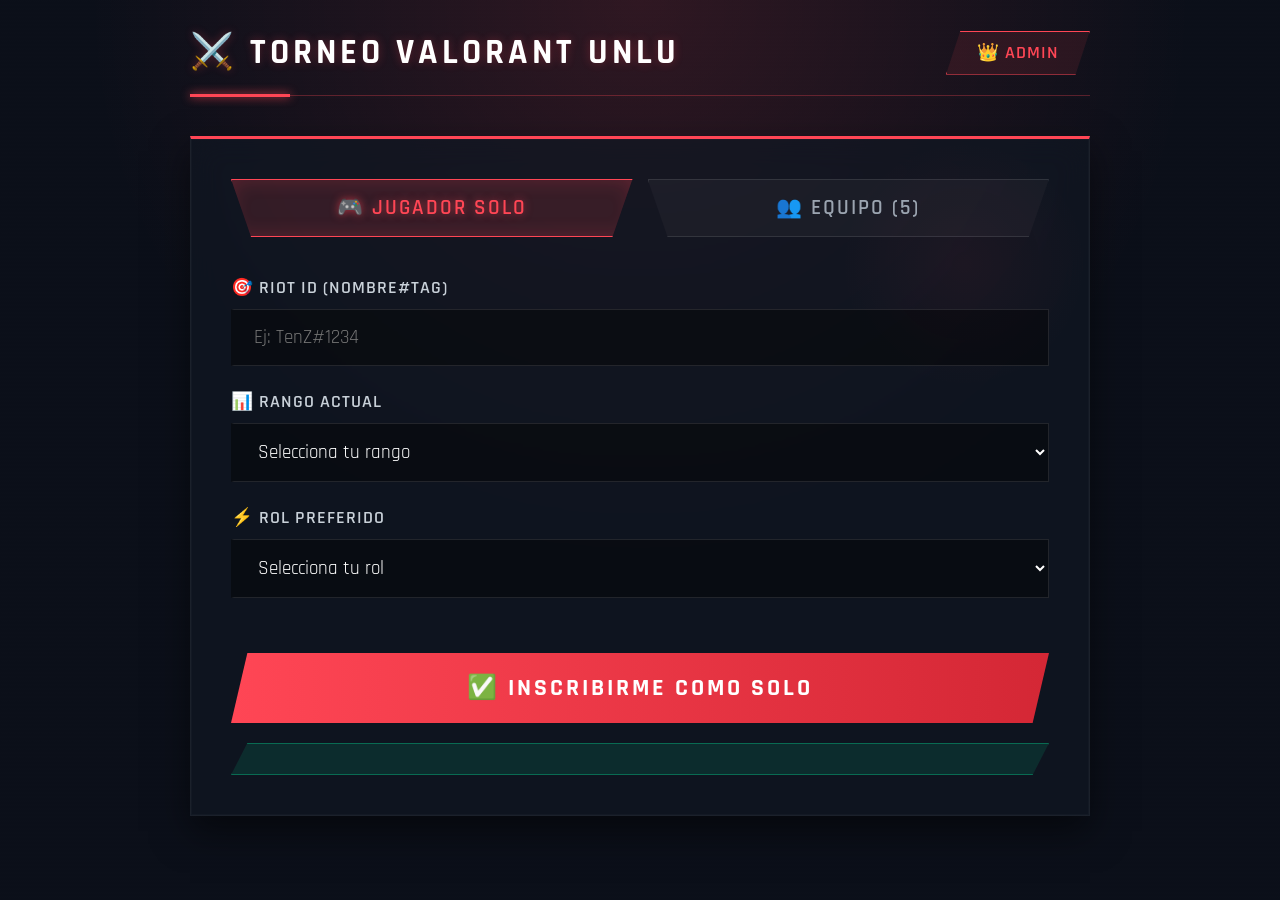
<file: index.html>
<!DOCTYPE html>
<html lang="es">
<head>
    <meta charset="UTF-8">
    <meta name="viewport" content="width=device-width, initial-scale=1.0">
    <title>Inscripción Torneo Valorant | UNLU Esports</title>
    <link rel="stylesheet" href="styles.css">
</head>
<body>

<div class="container">
    <div class="header">
        <h1>⚔️ TORNEO VALORANT UNLU</h1>
        <button class="btn-admin" onclick="abrirModalAdmin()">👑 ADMIN</button>
    </div>

    <div class="card">
        <div class="tabs">
            <button class="tab-btn active" id="tabSolo">🎮 JUGADOR SOLO</button>
            <button class="tab-btn" id="tabEquipo">👥 EQUIPO (5)</button>
        </div>

        <!-- FORMULARIO SOLO -->
        <div id="formSolo">
            <div class="form-group">
                <label>🎯 RIOT ID (Nombre#Tag)</label>
                <input type="text" id="soloRiotId" placeholder="Ej: TenZ#1234">
            </div>
            <div class="form-group">
                <label>📊 RANGO ACTUAL</label>
                <select id="soloRango">
                    <option value="">Selecciona tu rango</option>
                    <option>Hierro</option><option>Bronce</option><option>Plata</option>
                    <option>Oro</option><option>Platino</option><option>Diamante</option>
                    <option>Ascendente</option><option>Inmortal</option><option>Radiante</option>
                </select>
            </div>
            <div class="form-group">
                <label>⚡ ROL PREFERIDO</label>
                <select id="soloRol">
                    <option value="">Selecciona tu rol</option>
                    <option>Duelista</option><option>Controlador</option>
                    <option>Centinela</option><option>Iniciador</option>
                    <option>Flex (cualquiera)</option>
                </select>
            </div>
            <button class="btn-register" onclick="registrarSolo()">✅ INSCRIBIRME COMO SOLO</button>
            <div id="msgSolo" class="success-msg"></div>
        </div>

        <!-- FORMULARIO EQUIPO -->
        <div id="formEquipo" class="hidden">
            <div class="form-group">
                <label>🏷️ NOMBRE DEL EQUIPO</label>
                <input type="text" id="nombreEquipo" placeholder="Ej: Los Tryhards">
            </div>
            <div class="form-group">
                <label>👑 CAPITÁN (RIOT ID)</label>
                <input type="text" id="capitanId" placeholder="Ej: Capitan#LAN">
            </div>
            <div class="team-grid">
                <div><label>🎮 Jugador 2</label><input type="text" id="p2" placeholder="RIOT ID"></div>
                <div><label>🎮 Jugador 3</label><input type="text" id="p3" placeholder="RIOT ID"></div>
                <div><label>🎮 Jugador 4</label><input type="text" id="p4" placeholder="RIOT ID"></div>
                <div><label>🎮 Jugador 5</label><input type="text" id="p5" placeholder="RIOT ID"></div>
            </div>
            <button class="btn-register" onclick="registrarEquipo()">✅ INSCRIBIR EQUIPO</button>
            <div id="msgEquipo" class="success-msg"></div>
        </div>
    </div>
</div>

<!-- MODAL ADMIN -->
<div id="modalAdmin" class="modal hidden">
    <div class="modal-content">
        <span class="close-modal" onclick="cerrarModalAdmin()">&times;</span>
        <h2>🔐 ACCESO ADMINISTRADOR</h2>
        <div class="form-group">
            <label>Usuario</label>
            <input type="text" id="adminUser" placeholder="Usuario">
        </div>
        <div class="form-group">
            <label>Contraseña</label>
            <input type="password" id="adminPass" placeholder="Contraseña">
        </div>
        <div class="modal-buttons">
            <button class="btn-login" onclick="loginAdmin()">ENTRAR</button>
            <button class="btn-cancel" onclick="cerrarModalAdmin()">CANCELAR</button>
        </div>
        <div id="adminError" class="error-msg"></div>
    </div>
</div>

<!-- PANEL ADMIN (se muestra después de login) -->
<div id="panelAdminGlobal" class="hidden">
    <div class="card" style="margin-top: 30px;">
        <h2>👑 PANEL DE ADMINISTRACIÓN</h2>
        <div class="admin-actions">
            <button onclick="exportarDatos()">📋 EXPORTAR JSON</button>
            <button onclick="limpiarBase()" style="background:#ff4655;">🗑️ LIMPIAR TODO</button>
            <button onclick="cerrarSesionAdmin()">🚪 CERRAR SESIÓN</button>
        </div>

        <div class="admin-panel">
            <h3>🎮 JUGADORES SOLO</h3>
            <table id="tablaSolo">
                <thead><tr><th>Riot ID</th><th>Rango</th><th>Rol</th><th>Fecha</th><th></th></tr></thead>
                <tbody></tbody>
            </table>

            <h3>👥 EQUIPOS REGISTRADOS</h3>
            <table id="tablaEquipo">
                <thead><tr><th>Equipo</th><th>Capitán</th><th>Jugadores</th><th>Fecha</th><th></th></tr></thead>
                <tbody></tbody>
            </table>
        </div>
    </div>
</div>

<script src="app.js"></script>

</body>
</html>
</file>
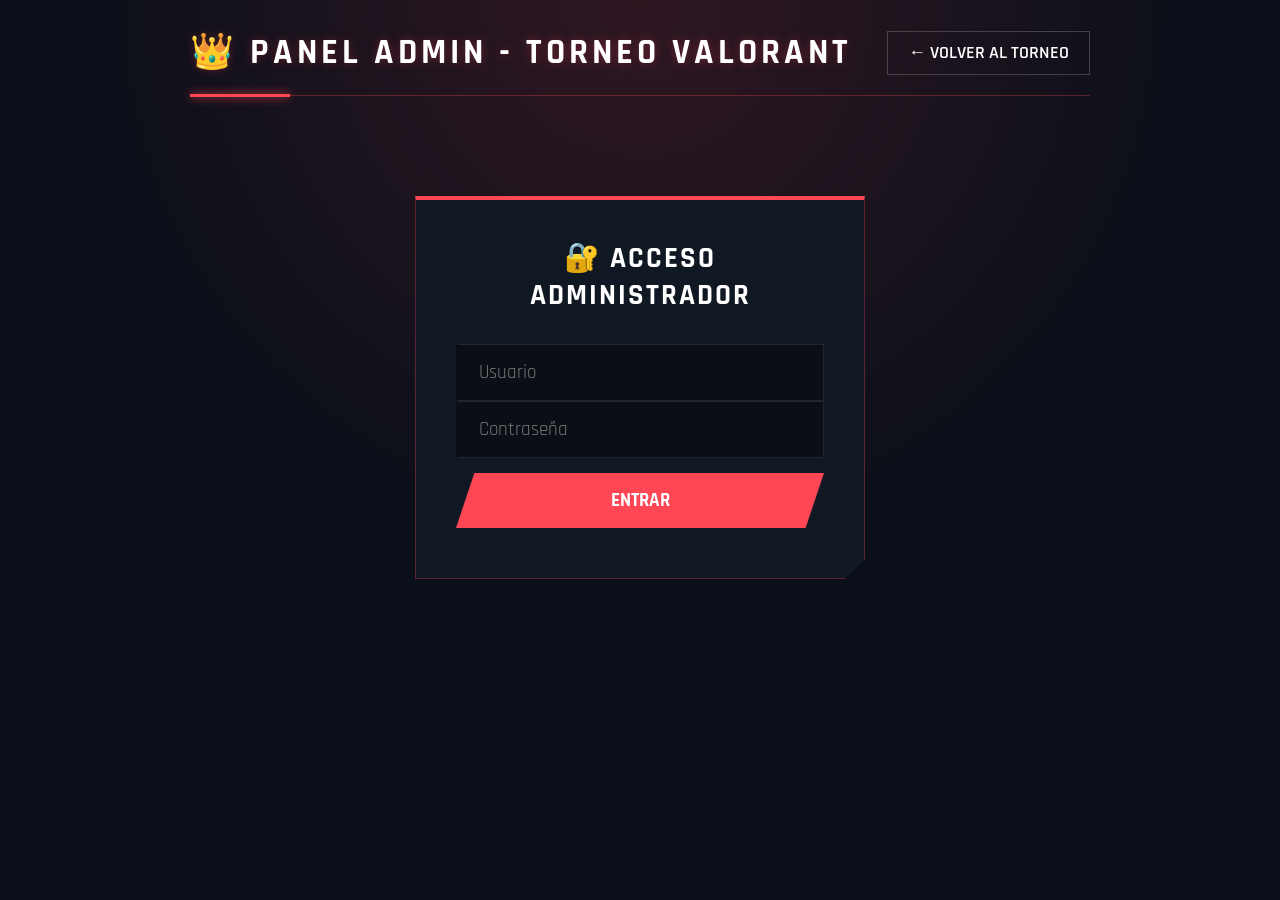
<file: admin.html>
<!DOCTYPE html>
<html lang="es">
<head>
    <meta charset="UTF-8">
    <meta name="viewport" content="width=device-width, initial-scale=1.0">
    <title>Panel Admin - Torneo Valorant</title>
    <link rel="stylesheet" href="styles.css">
</head>
<body>
<div class="container" id="app">
    <div class="header">
        <h1>👑 Panel Admin - Torneo Valorant</h1>
        <button class="btn-volver" onclick="window.location.href='index.html'">← Volver al Torneo</button>
    </div>

    <div id="loginPanel">
        <div class="login-box">
            <h2>🔐 Acceso Administrador</h2>
            <input type="text" id="adminUser" placeholder="Usuario">
            <input type="password" id="adminPass" placeholder="Contraseña">
            <button onclick="login()">Entrar</button>
            <div id="errorMsg" style="color:#ff4655; margin-top:10px;"></div>
        </div>
    </div>

    <div id="adminPanel" class="hidden">
        <div class="admin-actions">
            <button onclick="exportarDatos()">📋 Exportar JSON</button>
            <button onclick="limpiarBase()" style="background:#ff4655;">🗑️ Limpiar Todo</button>
            <button onclick="logout()">🚪 Cerrar Sesión</button>
        </div>

        <h3>🎮 Jugadores Solo</h3>
        <table id="tablaSolo">
            <thead><tr><th>Riot ID</th><th>Rango</th><th>Rol</th><th>Fecha</th><th></th></tr></thead>
            <tbody></tbody>
        </table>

        <h3>👥 Equipos</h3>
        <table id="tablaEquipo">
            <thead><tr><th>Equipo</th><th>Capitán</th><th>Jugadores</th><th>Fecha</th><th></th></tr></thead>
            <tbody></tbody>
        </table>
    </div>
</div>

<script src="admin.js"></script>
</body>
</html>
</file>
<file: styles.css>
@import url('https://fonts.googleapis.com/css2?family=Rajdhani:wght@400;500;600;700&display=swap');

* {
    margin: 0;
    padding: 0;
    box-sizing: border-box;
}

body {
    font-family: 'Rajdhani', sans-serif;
    background-color: #0b0f19;
    background-image: 
        radial-gradient(circle at 50% 0%, rgba(255, 70, 85, 0.15), transparent 50%),
        linear-gradient(rgba(11, 15, 25, 0.9), rgba(11, 15, 25, 0.9)),
        repeating-linear-gradient(0deg, transparent, transparent 2px, rgba(255,255,255,0.02) 2px, rgba(255,255,255,0.02) 4px);
    color: #ece8e1;
    min-height: 100vh;
    padding: 30px 20px;
}

.container {
    max-width: 900px;
    margin: 0 auto;
}

/* Header config */
.header {
    display: flex;
    justify-content: space-between;
    align-items: center;
    margin-bottom: 40px;
    padding-bottom: 20px;
    border-bottom: 1px solid rgba(255, 70, 85, 0.3);
    position: relative;
}

.header::after {
    content: '';
    position: absolute;
    bottom: -2px;
    left: 0;
    width: 100px;
    height: 3px;
    background: #ff4655;
    box-shadow: 0 0 10px #ff4655;
}

.header h1 {
    color: #fff;
    text-shadow: 0 0 10px rgba(255, 70, 85, 0.3);
    text-transform: uppercase;
    letter-spacing: 4px;
    font-size: 2.2rem;
    font-weight: 700;
}

.btn-admin {
    background: rgba(255, 70, 85, 0.1);
    border: 1px solid #ff4655;
    color: #ff4655;
    padding: 10px 30px;
    clip-path: polygon(10% 0, 100% 0, 90% 100%, 0% 100%);
    font-family: 'Rajdhani', sans-serif;
    font-size: 1.1rem;
    font-weight: 600;
    letter-spacing: 1px;
    cursor: pointer;
    transition: all 0.3s ease;
    text-transform: uppercase;
}

.btn-admin:hover {
    background: #ff4655;
    color: #0b0f19;
    box-shadow: 0 0 15px #ff4655;
    transform: scale(1.05);
}

/* Main Card */
.card {
    background: rgba(16, 24, 35, 0.7);
    backdrop-filter: blur(15px);
    border: 1px solid rgba(255, 255, 255, 0.05);
    border-top: 3px solid #ff4655;
    padding: 40px;
    box-shadow: 0 15px 35px rgba(0,0,0,0.5), inset 0 0 0 1px rgba(255,255,255,0.02);
    position: relative;
    overflow: hidden;
}

.card::before {
    content: '';
    position: absolute;
    top: 0;
    right: 0;
    width: 250px;
    height: 250px;
    background: radial-gradient(circle, rgba(255,70,85,0.05) 0%, transparent 70%);
}

.tabs {
    display: flex;
    justify-content: center;
    gap: 15px;
    margin-bottom: 40px;
}

.tab-btn {
    flex: 1;
    background: rgba(255, 255, 255, 0.03);
    border: 1px solid rgba(255, 255, 255, 0.1);
    color: #9ba4b0;
    padding: 15px 20px;
    font-family: 'Rajdhani', sans-serif;
    font-size: 1.3rem;
    font-weight: 600;
    cursor: pointer;
    transition: all 0.3s ease;
    text-transform: uppercase;
    letter-spacing: 2px;
    clip-path: polygon(0 0, 100% 0, 95% 100%, 5% 100%);
}

.tab-btn:hover {
    background: rgba(255, 255, 255, 0.08);
    color: #fff;
}

.tab-btn.active {
    background: rgba(255, 70, 85, 0.15);
    border: 1px solid #ff4655;
    color: #ff4655;
    text-shadow: 0 0 8px rgba(255, 70, 85, 0.6);
    box-shadow: inset 0 0 20px rgba(255, 70, 85, 0.2);
}

.form-group {
    margin-bottom: 25px;
    position: relative;
}

label {
    display: block;
    margin-bottom: 10px;
    color: #c9d1d9;
    font-weight: 600;
    font-size: 1.1rem;
    letter-spacing: 1px;
    text-transform: uppercase;
}

input, select {
    width: 100%;
    padding: 15px 20px;
    background: rgba(0, 0, 0, 0.4);
    border: 1px solid rgba(255, 255, 255, 0.1);
    color: #fff;
    font-family: 'Rajdhani', sans-serif;
    font-size: 1.2rem;
    transition: all 0.3s ease;
    border-left: 3px solid transparent;
}

input:focus, select:focus {
    outline: none;
    background: rgba(0, 0, 0, 0.6);
    border-color: rgba(255, 255, 255, 0.2);
    border-left: 3px solid #ff4655;
    box-shadow: 0 0 15px rgba(255, 70, 85, 0.15);
}

select option {
    background: #0b0f19;
    color: #fff;
}

.team-grid {
    display: grid;
    grid-template-columns: repeat(2, 1fr);
    gap: 20px;
    margin-top: 10px;
    padding-top: 20px;
    border-top: 1px dashed rgba(255,255,255,0.1);
}

.btn-register {
    background: linear-gradient(90deg, #ff4655, #d42735);
    color: #fff;
    border: none;
    padding: 20px;
    font-family: 'Rajdhani', sans-serif;
    font-size: 1.5rem;
    font-weight: 700;
    width: 100%;
    cursor: pointer;
    transition: all 0.3s cubic-bezier(0.25, 0.8, 0.25, 1);
    margin-top: 30px;
    text-transform: uppercase;
    letter-spacing: 3px;
    clip-path: polygon(2% 0, 100% 0, 98% 100%, 0% 100%);
    position: relative;
    overflow: hidden;
}

.btn-register::before {
    content: '';
    position: absolute;
    top: 0;
    left: -100%;
    width: 50%;
    height: 100%;
    background: linear-gradient(90deg, transparent, rgba(255,255,255,0.2), transparent);
    transform: skewX(-20deg);
    transition: all 0.5s ease;
}

.btn-register:hover::before {
    left: 150%;
}

.btn-register:hover {
    box-shadow: 0 0 25px rgba(255, 70, 85, 0.5);
    transform: translateY(-2px);
}

.success-msg {
    color: #00ffaa;
    text-align: center;
    margin-top: 20px;
    padding: 15px;
    background: rgba(0, 255, 170, 0.1);
    border: 1px solid rgba(0, 255, 170, 0.3);
    font-weight: 600;
    letter-spacing: 1px;
    font-size: 1.2rem;
    clip-path: polygon(2% 0, 100% 0, 98% 100%, 0% 100%);
}

.error-msg {
    color: #ff4655;
    text-align: center;
    margin-top: 20px;
    padding: 15px;
    background: rgba(255, 70, 85, 0.1);
    border: 1px solid rgba(255, 70, 85, 0.3);
    font-weight: 600;
    letter-spacing: 1px;
    font-size: 1.2rem;
    clip-path: polygon(2% 0, 100% 0, 98% 100%, 0% 100%);
}

.hidden {
    display: none !important;
}

/* Modal Admin */
.modal {
    position: fixed;
    top: 0;
    left: 0;
    width: 100%;
    height: 100%;
    background: rgba(11, 15, 25, 0.9);
    backdrop-filter: blur(8px);
    display: flex;
    justify-content: center;
    align-items: center;
    z-index: 1000;
}

.modal-content {
    background: #101823;
    border: 1px solid rgba(255,70,85,0.3);
    border-top: 4px solid #ff4655;
    padding: 40px;
    width: 450px;
    box-shadow: 0 20px 50px rgba(0,0,0,0.8), 0 0 30px rgba(255,70,85,0.15);
    position: relative;
    clip-path: polygon(0 0, 100% 0, 100% calc(100% - 20px), calc(100% - 20px) 100%, 0 100%);
}

.modal-content h2 {
    color: #fff;
    margin-bottom: 30px;
    text-transform: uppercase;
    letter-spacing: 2px;
    font-size: 1.8rem;
    text-align: center;
}

.modal-content h2::after {
    content: '';
    display: block;
    width: 50px;
    height: 3px;
    background: #ff4655;
    margin: 10px auto 0;
}

.modal-buttons {
    display: flex;
    gap: 15px;
    margin-top: 30px;
}

.modal-buttons button {
    flex: 1;
    padding: 15px;
    border: none;
    font-family: 'Rajdhani', sans-serif;
    font-size: 1.2rem;
    font-weight: 700;
    cursor: pointer;
    text-transform: uppercase;
    transition: all 0.3s ease;
    clip-path: polygon(5% 0, 100% 0, 95% 100%, 0% 100%);
}

.btn-login {
    background: #ff4655;
    color: #fff;
}

.btn-login:hover {
    background: #d42735;
    box-shadow: 0 0 15px rgba(255, 70, 85, 0.4);
}

.btn-cancel {
    background: rgba(255,255,255,0.1);
    color: #fff;
}

.btn-cancel:hover {
    background: rgba(255,255,255,0.2);
}

.close-modal {
    position: absolute;
    top: 15px;
    right: 20px;
    font-size: 28px;
    cursor: pointer;
    color: #ff4655;
    transition: 0.3s;
}

.close-modal:hover {
    color: #fff;
    transform: rotate(90deg);
}

/* Tablas Admin en index y admin.html */
.admin-panel {
    margin-top: 30px;
}

.admin-panel h3 {
    color: #fff;
    margin: 30px 0 15px 0;
    font-size: 1.5rem;
    letter-spacing: 2px;
    text-transform: uppercase;
    border-left: 4px solid #ff4655;
    padding-left: 10px;
}

.admin-actions {
    display: flex;
    gap: 15px;
    margin-bottom: 30px;
    flex-wrap: wrap;
}

.admin-actions button {
    background: rgba(255,255,255,0.05);
    border: 1px solid rgba(255,255,255,0.1);
    color: #fff;
    padding: 12px 25px;
    font-family: 'Rajdhani', sans-serif;
    font-size: 1.1rem;
    font-weight: 600;
    cursor: pointer;
    text-transform: uppercase;
    letter-spacing: 1px;
    transition: all 0.3s;
}

.admin-actions button:hover {
    background: rgba(255,255,255,0.1);
    border-color: #ff4655;
    box-shadow: 0 0 10px rgba(255,70,85,0.2);
}

table {
    width: 100%;
    border-collapse: separate;
    border-spacing: 0;
    background: rgba(0,0,0,0.3);
    border: 1px solid rgba(255,255,255,0.05);
    margin-bottom: 30px;
}

th {
    background: rgba(255,70,85,0.1);
    color: #ff4655;
    padding: 15px;
    text-align: left;
    font-size: 1.1rem;
    letter-spacing: 1px;
    text-transform: uppercase;
    border-bottom: 1px solid rgba(255,70,85,0.3);
}

td {
    padding: 15px;
    border-bottom: 1px solid rgba(255,255,255,0.05);
    font-size: 1.1rem;
}

tr:hover td {
    background: rgba(255,255,255,0.03);
}

.delete-btn {
    background: transparent;
    color: #ff4655;
    border: 1px solid #ff4655;
    padding: 5px 12px;
    cursor: pointer;
    transition: 0.3s;
    font-family: 'Rajdhani', sans-serif;
    font-weight: bold;
    border-radius: 4px;
}

.delete-btn:hover {
    background: #ff4655;
    color: #fff;
    box-shadow: 0 0 10px #ff4655;
}

/* Extra for standalone admin.html elements */
.btn-volver {
    background: transparent;
    border: 1px solid rgba(255,255,255,0.2);
    color: #fff;
    padding: 10px 20px;
    font-family: 'Rajdhani', sans-serif;
    font-size: 1.1rem;
    font-weight: 600;
    cursor: pointer;
    text-transform: uppercase;
    transition: all 0.3s;
}

.btn-volver:hover {
    background: rgba(255,255,255,0.1);
    border-color: #fff;
}

.login-box {
    background: #101823;
    border: 1px solid rgba(255,70,85,0.3);
    border-top: 4px solid #ff4655;
    padding: 40px;
    max-width: 450px;
    margin: 100px auto;
    text-align: center;
    box-shadow: 0 20px 50px rgba(0,0,0,0.8), 0 0 30px rgba(255,70,85,0.15);
    clip-path: polygon(0 0, 100% 0, 100% calc(100% - 20px), calc(100% - 20px) 100%, 0 100%);
}

.login-box h2 {
    color: #fff;
    margin-bottom: 30px;
    text-transform: uppercase;
    letter-spacing: 2px;
    font-size: 1.8rem;
}

.login-box button {
    background: #ff4655;
    color: #fff;
    border: none;
    padding: 15px;
    width: 100%;
    font-family: 'Rajdhani', sans-serif;
    font-size: 1.2rem;
    font-weight: 700;
    cursor: pointer;
    text-transform: uppercase;
    margin-top: 15px;
    transition: all 0.3s;
    clip-path: polygon(5% 0, 100% 0, 95% 100%, 0% 100%);
}

.login-box button:hover {
    background: #d42735;
    box-shadow: 0 0 15px rgba(255, 70, 85, 0.4);
}
</file>
